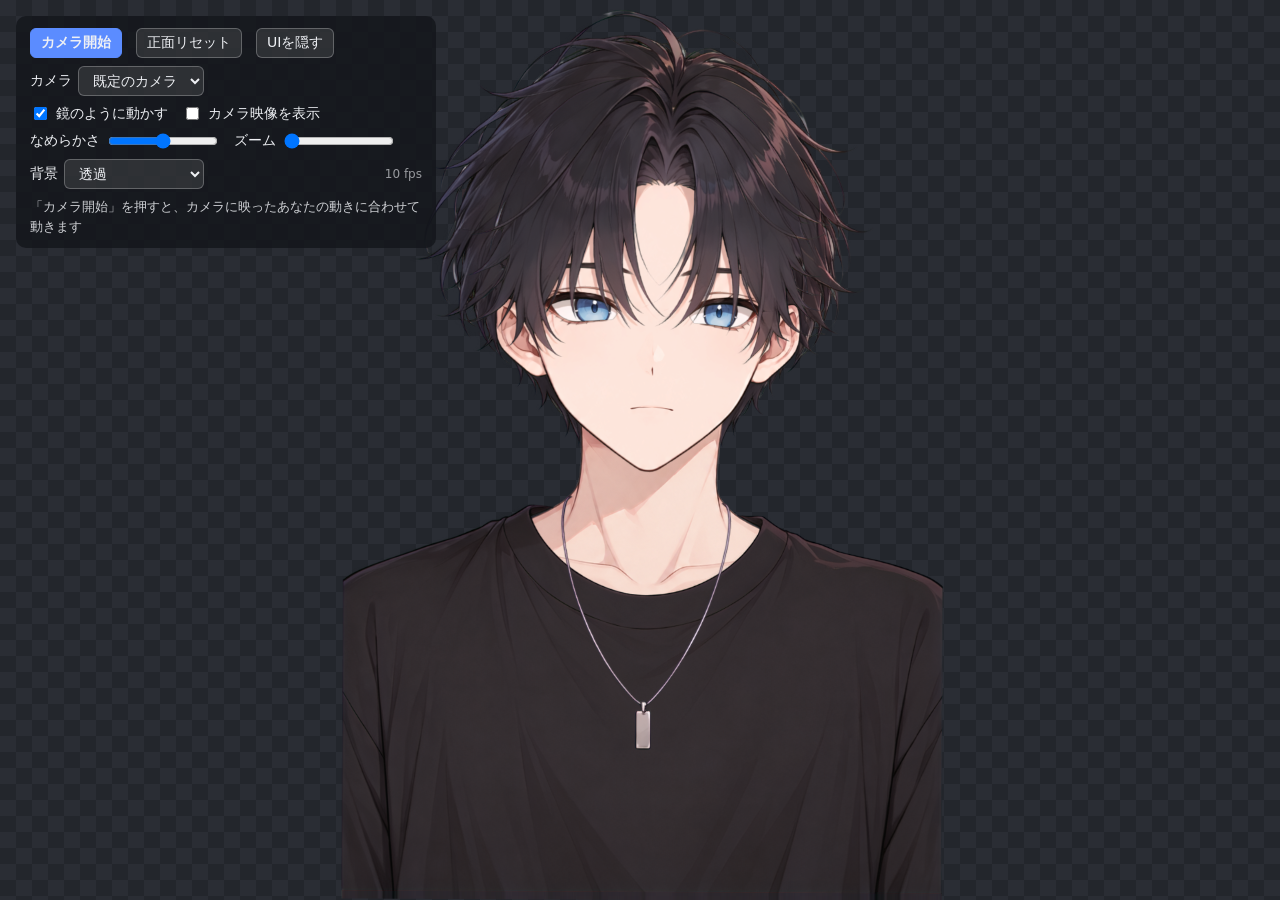
<file: index.html>
<!doctype html>
<html lang="ja">
<head>
  <meta charset="utf-8">
  <meta name="viewport" content="width=device-width, initial-scale=1">
  <title>PSD Face Tracker</title>
  <link rel="stylesheet" href="style.css">
</head>
<body data-bg="transparent">
  <canvas id="stage"></canvas>

  <video id="video" class="mirror" playsinline muted hidden></video>

  <div id="panel">
    <div class="row">
      <button id="start" class="primary">カメラ開始</button>
      <button id="calibrate" title="正面を向いた状態を基準にします (C)">正面リセット</button>
      <button id="hide-ui" title="H キーでも切り替え">UIを隠す</button>
    </div>
    <div class="row">
      <label>カメラ <select id="camera"><option value="">既定のカメラ</option></select></label>
    </div>
    <div class="row">
      <label><input type="checkbox" id="mirror" checked> 鏡のように動かす</label>
      <label><input type="checkbox" id="preview"> カメラ映像を表示</label>
    </div>
    <div class="row">
      <label>なめらかさ <input type="range" id="smooth" min="0" max="1" step="0.05" value="0.5"></label>
      <label>ズーム <input type="range" id="zoom" min="1" max="2.5" step="0.05" value="1"></label>
    </div>
    <div class="row">
      <label>背景
        <select id="bg">
          <option value="transparent">透過</option>
          <option value="green">グリーンバック</option>
          <option value="blue">ブルーバック</option>
          <option value="white">白</option>
        </select>
      </label>
      <span id="fps"></span>
    </div>
    <p id="status"></p>
  </div>

  <script type="module" src="src/main.js"></script>
</body>
</html>
</file>
<file: style.css>
:root {
  --panel-bg: rgba(20, 22, 28, 0.82);
  --panel-fg: #eef0f4;
  --accent: #5b8cff;
  --checker-a: #2a2d34;
  --checker-b: #23262c;
}

* { box-sizing: border-box; }

html, body {
  margin: 0;
  height: 100%;
  overflow: hidden;
  font-family: system-ui, -apple-system, "Hiragino Sans", "Noto Sans JP", sans-serif;
  color: var(--panel-fg);
}

body {
  background-color: var(--checker-a);
  background-image:
    linear-gradient(45deg, var(--checker-b) 25%, transparent 25%, transparent 75%, var(--checker-b) 75%),
    linear-gradient(45deg, var(--checker-b) 25%, transparent 25%, transparent 75%, var(--checker-b) 75%);
  background-size: 32px 32px;
  background-position: 0 0, 16px 16px;
}
body[data-bg="green"] { background: #00ff00; }
body[data-bg="blue"] { background: #0000ff; }
body[data-bg="white"] { background: #ffffff; }

#stage {
  position: fixed;
  inset: 0;
  width: 100%;
  height: 100%;
  display: block;
  touch-action: none;
}

#video {
  position: fixed;
  right: 16px;
  bottom: 16px;
  width: min(240px, 35vw);
  border-radius: 8px;
  border: 2px solid rgba(255, 255, 255, 0.6);
  background: #000;
}
#video.mirror { transform: scaleX(-1); }

#panel {
  position: fixed;
  top: 16px;
  left: 16px;
  max-width: min(420px, calc(100vw - 32px));
  padding: 12px 14px;
  border-radius: 10px;
  background: var(--panel-bg);
  font-size: 14px;
  display: flex;
  flex-direction: column;
  gap: 8px;
}
.row { display: flex; flex-wrap: wrap; gap: 8px 14px; align-items: center; }
label { display: inline-flex; gap: 6px; align-items: center; }
input[type="range"] { width: 110px; }

button, select {
  font: inherit;
  color: inherit;
  background: rgba(255, 255, 255, 0.1);
  border: 1px solid rgba(255, 255, 255, 0.25);
  border-radius: 6px;
  padding: 5px 10px;
  cursor: pointer;
}
select option { color: #000; }
button.primary { background: var(--accent); border-color: var(--accent); font-weight: 600; }
button:disabled { opacity: 0.5; cursor: wait; }

#status { margin: 0; font-size: 13px; opacity: 0.85; line-height: 1.5; }
#status.error { color: #ff8a8a; opacity: 1; }
#fps { margin-left: auto; font-size: 12px; opacity: 0.6; font-variant-numeric: tabular-nums; }

body.ui-hidden #panel, body.ui-hidden #video { display: none; }
</file>
